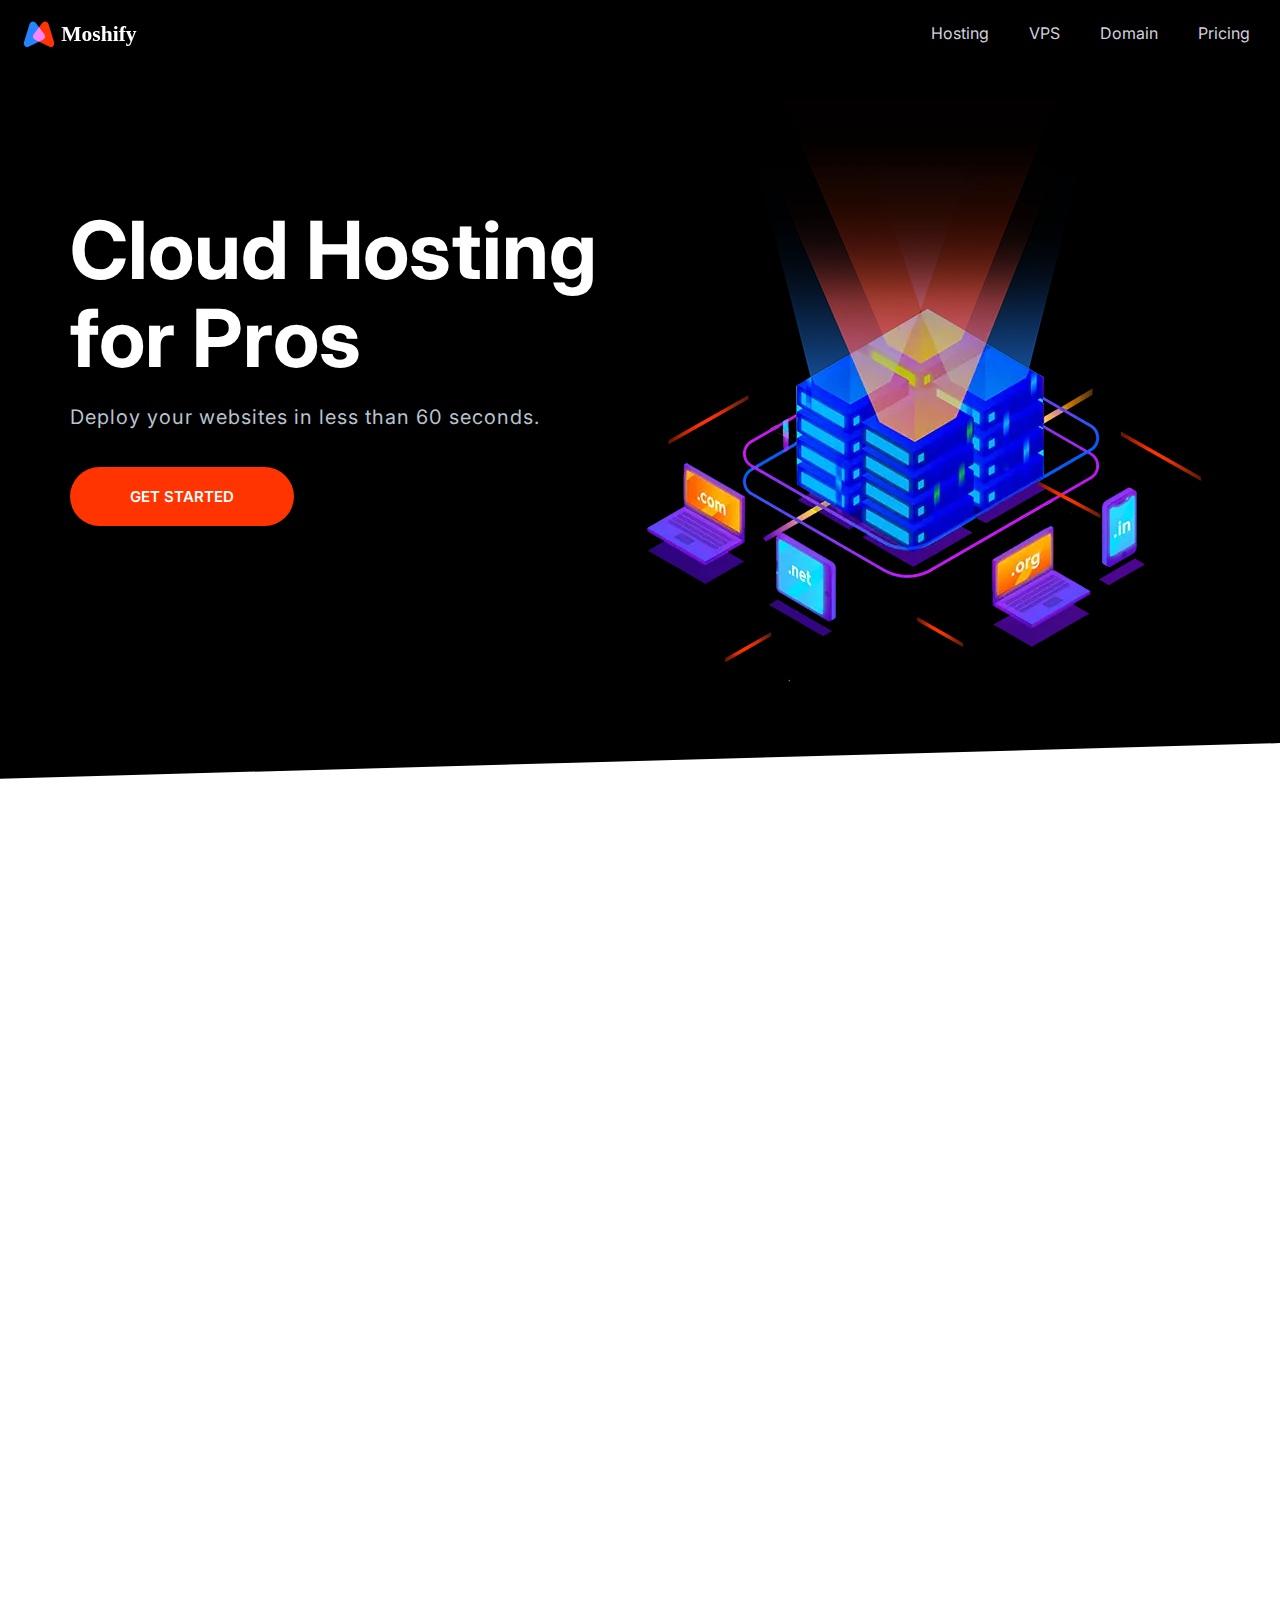
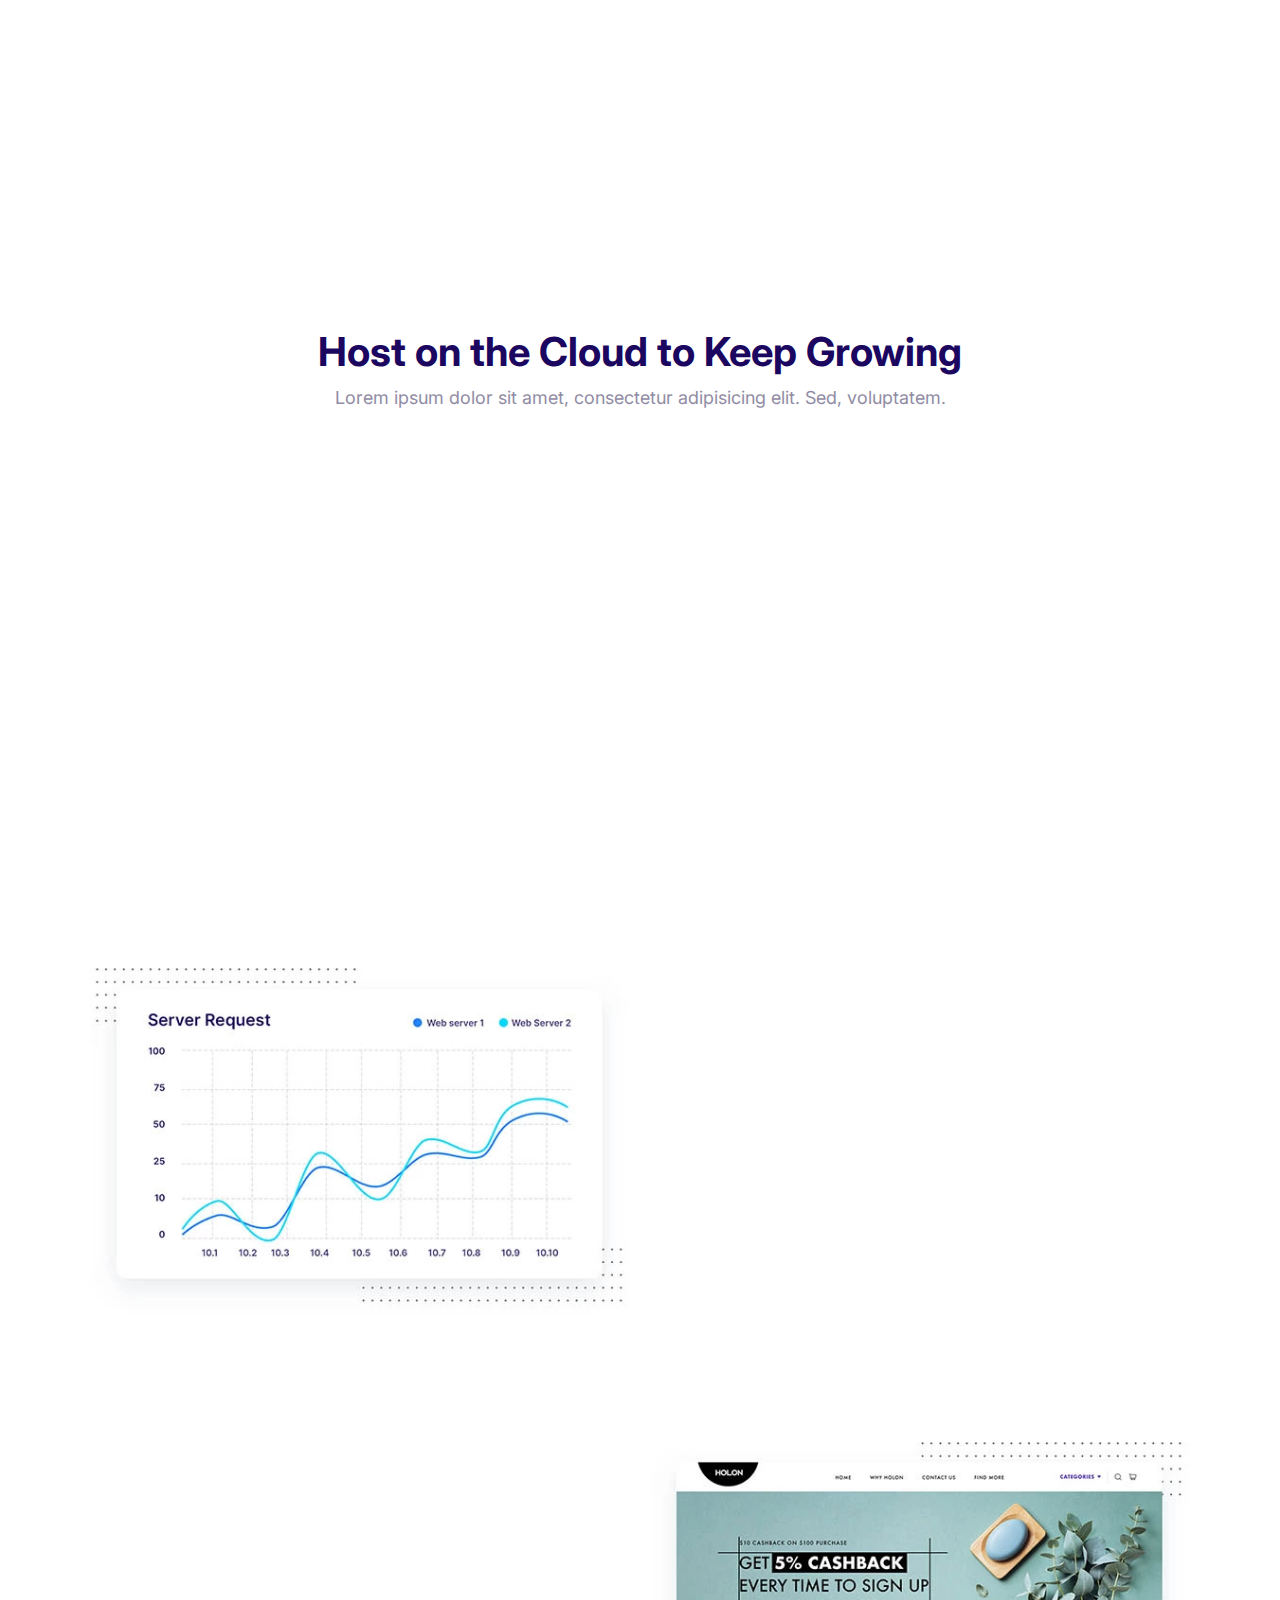
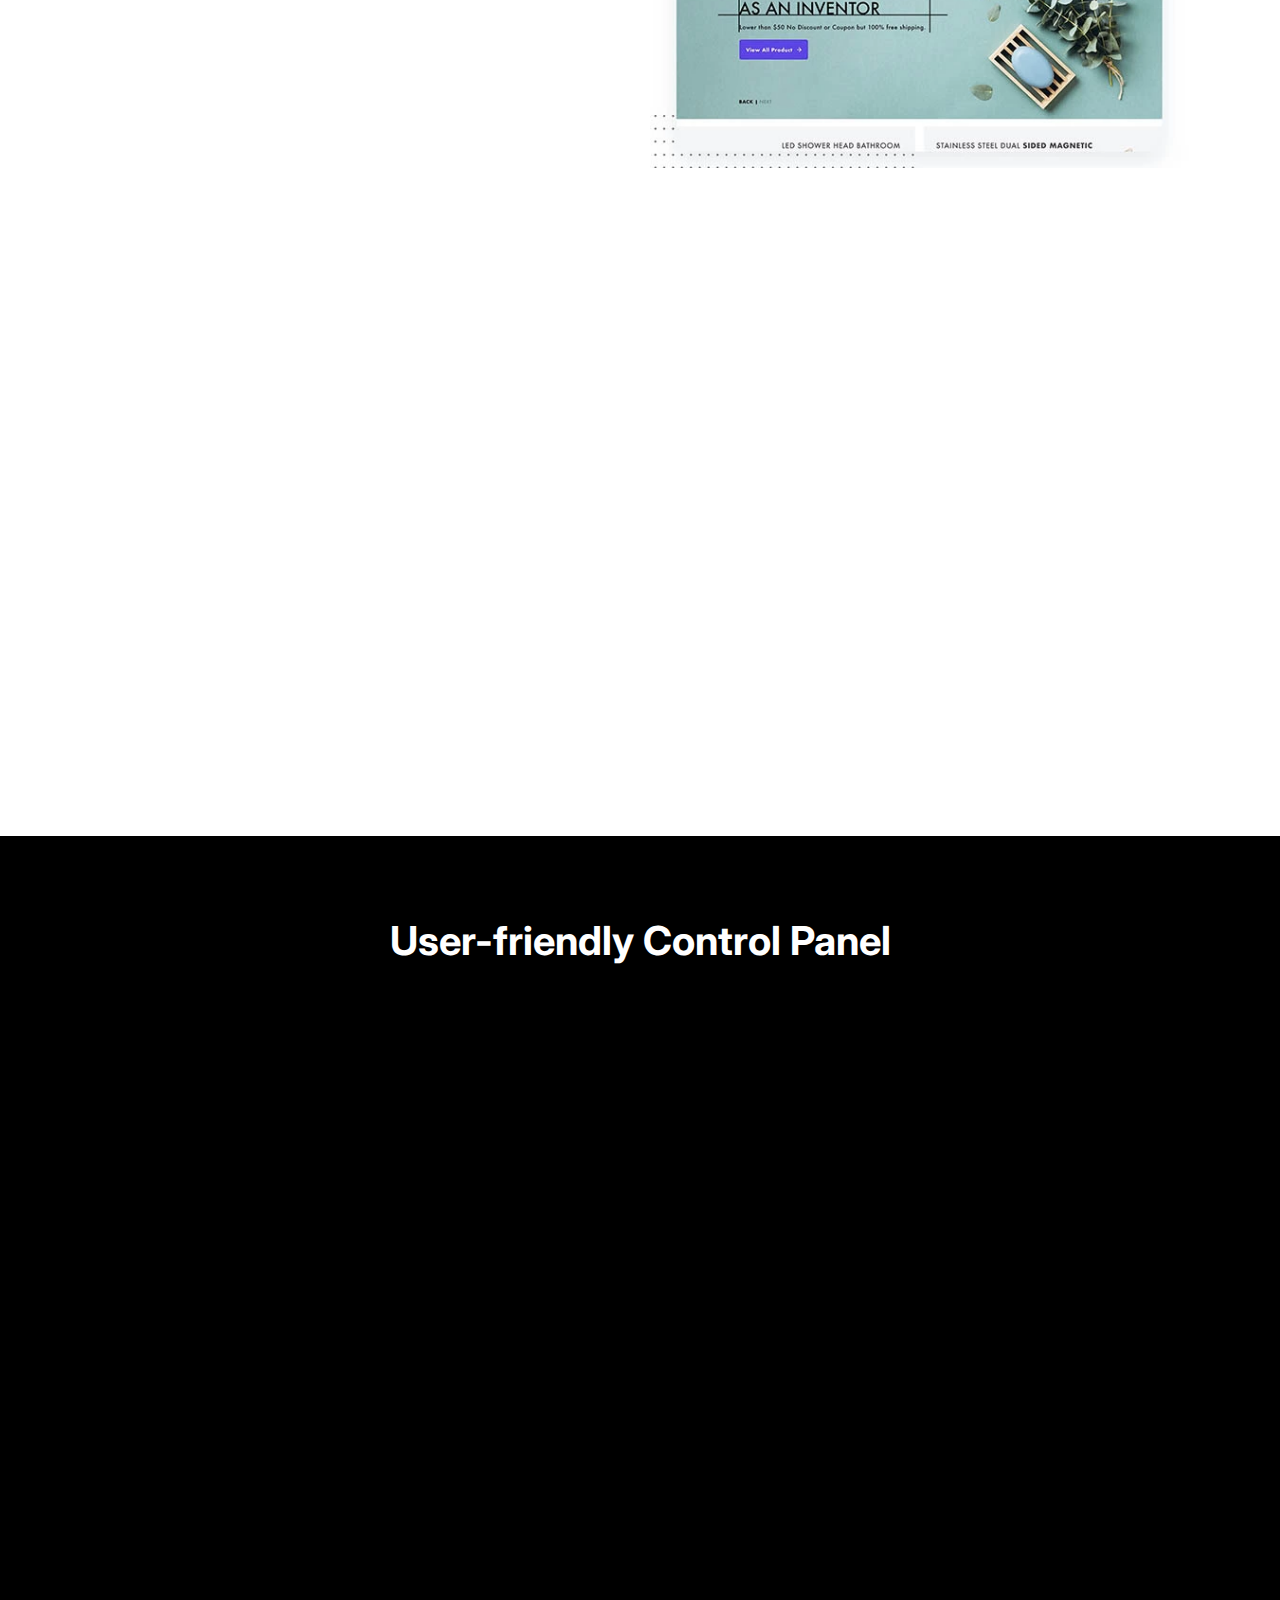
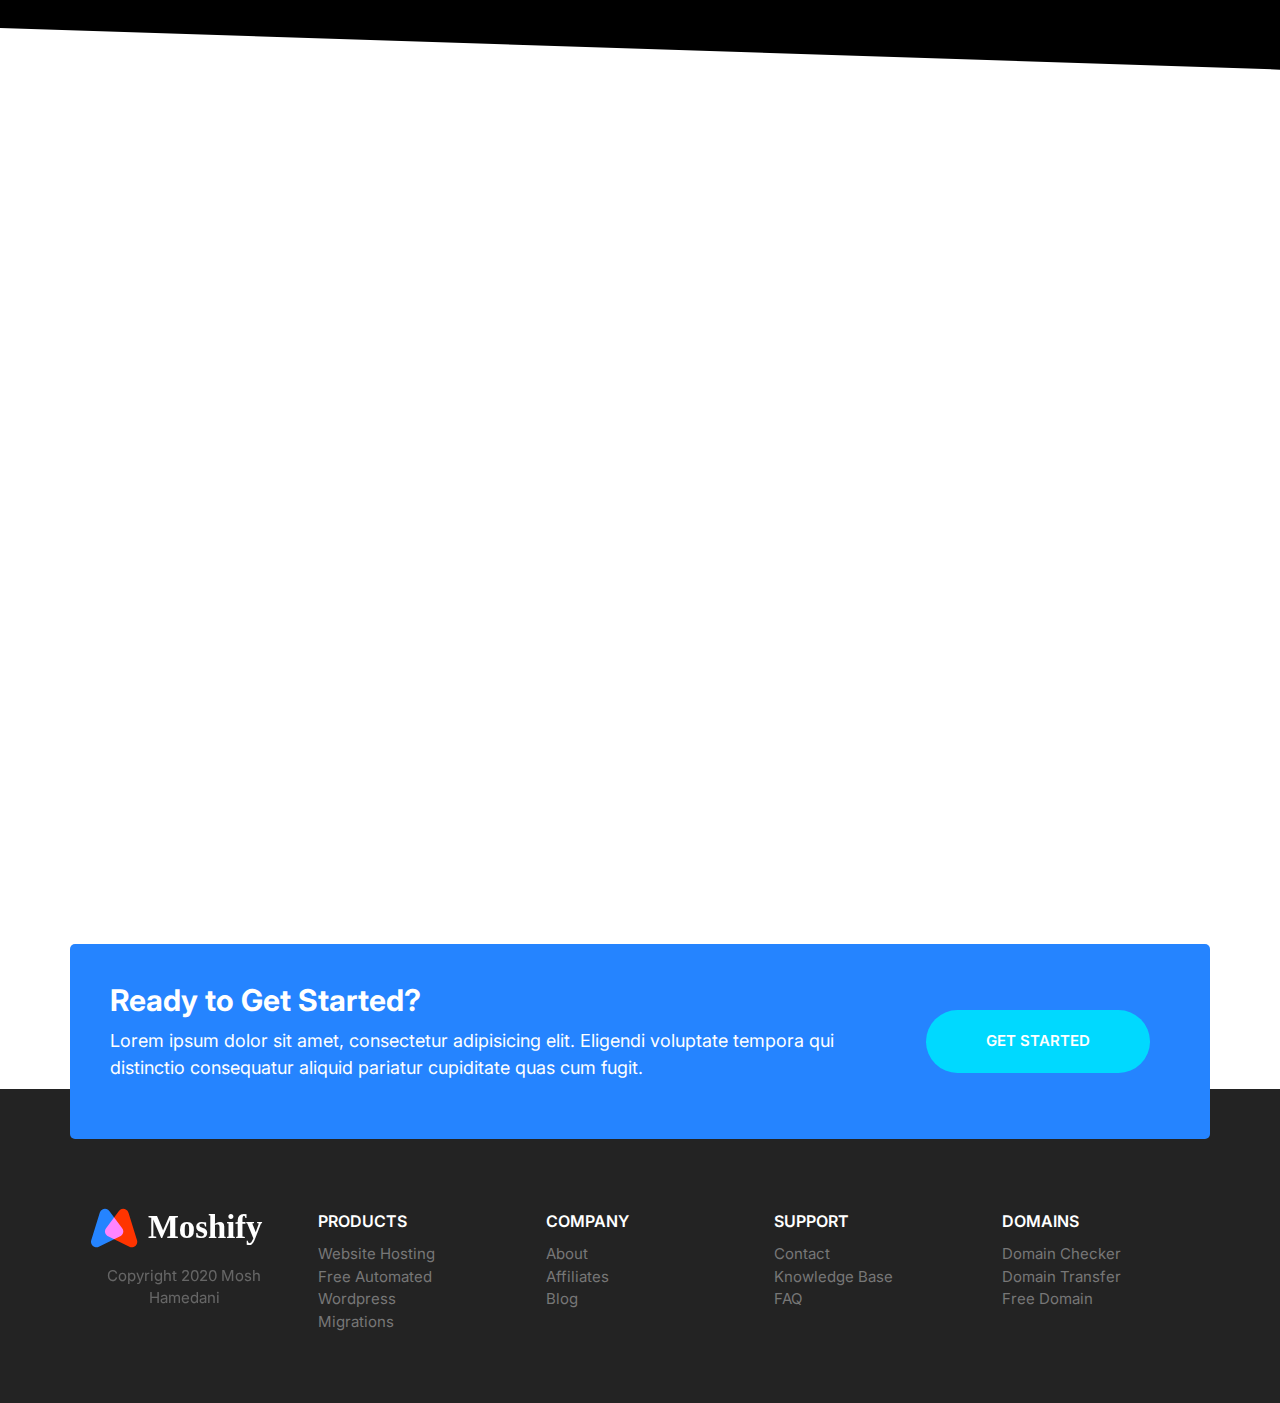
<file: index.html>
<!DOCTYPE html>
<html lang="en">
  <head>
    <meta charset="UTF-8" />
    <meta name="viewport" content="width=device-width, initial-scale=1.0" />
    <meta
      name="description"
      content="Deploy your websites in less than 60 seconds."
    />
    <meta
      property="og:title"
      content="Moshify - Deploy your websites in less than 60 seconds."
    />
    <meta
      property="og:description"
      content="Moshify is an imginary cloud hosting company. It's designed to teach people how to build modern websites using HTML5 and CSS3. To learn how to build this website from scratch, get the Ultimate HTML and CSS course on codewithmosh.com."
    />
    <meta property="og:type" content="website" />
    <meta property="og:image" content="http://moshified.com/moshify.jpg" />
    <meta property="og:url" content="http://moshified.com" />
    <title>Moshify - Go Online for Just $9</title>
    <link rel="icon" href="images/favicon-sm.png" />
    <link rel="apple-touch-icon" sizes="72x72" href="images/favicon-md.png" />
    <link rel="apple-touch-icon" sizes="144x144" href="images/favicon-lg.png" />
    <link rel="preconnect" href="https://fonts.gstatic.com" />
    <link
      href="https://fonts.googleapis.com/css2?family=Inter:wght@400;600;700&display=swap"
      rel="stylesheet"
    />
    <link rel="stylesheet" href="css/styles.css" />
    <link rel="stylesheet" href="https://unpkg.com/aos@next/dist/aos.css" />
  </head>
  <body>
    <header>
      <nav class="nav collapsible">
        <a aria-label="Moshify" class="nav__brand" href="/"
          ><img src="images/logo.svg" alt=""
        /></a>
        <svg class="icon icon--white nav__toggler">
          <use href="images/sprite.svg#menu"></use>
        </svg>
        <ul class="list nav__list collapsible__content">
          <li class="nav__item">
            <a target="_blank" href="https://codewithmosh.com">Hosting</a>
          </li>
          <li class="nav__item">
            <a target="_blank" href="https://codewithmosh.com">VPS</a>
          </li>
          <li class="nav__item">
            <a target="_blank" href="https://codewithmosh.com">Domain</a>
          </li>
          <li class="nav__item">
            <a target="_blank" href="https://codewithmosh.com">Pricing</a>
          </li>
        </ul>
      </nav>
    </header>
    <section class="block block--dark block--skewed-left hero">
      <div class="container grid grid--1x2">
        <header class="block__header hero__content">
          <h1 data-aos="zoom-in-up" class="block__heading">
            Cloud Hosting for Pros
          </h1>
          <p class="hero__tagline">
            Deploy your websites in less than 60 seconds.
          </p>
          <a
            target="_blank"
            href="https://codewithmosh.com"
            class="btn btn--accent btn--stretched"
            >Get Started</a
          >
        </header>
        <picture data-aos="zoom-in">
          <source
            type="image/webp"
            srcset="images/banner.webp 1x, images/banner@2x.webp 2x"
          />
          <source
            type="image/png"
            srcset="images/banner.png 1x, images/banner@2x.png 2x"
          />
          <img class="hero__image" src="images/banner.png" alt="" />
        </picture>
      </div>
    </section>
    <section data-aos="zoom-in-up" class="block container block-domain">
      <header class="block__header">
        <h2>Starting at $10 per month</h2>
        <p>
          Lorem ipsum dolor sit amet consectetur adipisicing elit. Deleniti,
          exercitationem?
        </p>
      </header>
      <div class="input-group">
        <input
          aria-label="Domain"
          type="text"
          class="input"
          placeholder="Enter domain name here..."
        />
        <button class="btn btn--accent">
          <svg class="icon icon--white">
            <use href="images/sprite.svg#search"></use></svg
          >Search
        </button>
      </div>
      <ul class="list block-domain__prices">
        <li><span class="badge badge--secondary">.com $9</span></li>
        <li>.sg $10</li>
        <li>.space $11</li>
        <li>.info $14</li>
        <li>.net $10</li>
        <li>.xyz $10</li>
      </ul>
    </section>
    <section data-aos="fade-up" class="block container block-plans">
      <div class="grid grid--1x3">
        <div class="plan">
          <div class="card card--secondary">
            <header class="card__header">
              <h3 class="plan__name">Entry</h3>
              <span class="plan__price">$14</span>
              <span class="plan__billing-cycle">/month</span>
              <span class="badge badge--secondary badge--small">10% OFF</span>
              <span class="plan__description">Easy start on the cloud</span>
            </header>
            <div class="card__body">
              <ul class="list list--tick">
                <li class="list__item">Unlimited Websites</li>
                <li class="list__item">Unlimited Bandwidth</li>
                <li class="list__item">100 GB SSD Sotrage</li>
                <li class="list__item">3 GB RAM</li>
              </ul>
              <button class="btn btn--outline btn--block">Buy Now</button>
            </div>
          </div>
        </div>
        <div class="plan plan--popular">
          <div class="card card--primary">
            <header class="card__header">
              <h3 class="plan__name">Entry</h3>
              <span class="plan__price">$14</span>
              <span class="plan__billing-cycle">/month</span>
              <span class="badge badge--primary badge--small">10% OFF</span>
              <span class="plan__description">Easy start on the cloud</span>
            </header>
            <div class="card__body">
              <ul class="list list--tick">
                <li class="list__item">Unlimited Websites</li>
                <li class="list__item">Unlimited Bandwidth</li>
                <li class="list__item">100 GB SSD Sotrage</li>
                <li class="list__item">3 GB RAM</li>
              </ul>
              <button class="btn btn--outline btn--block">Buy Now</button>
            </div>
          </div>
        </div>
        <div class="plan">
          <div class="card card--secondary">
            <header class="card__header">
              <h3 class="plan__name">Entry</h3>
              <span class="plan__price">$14</span>
              <span class="plan__billing-cycle">/month</span>
              <span class="badge badge--secondary badge--small">10% OFF</span>
              <span class="plan__description">Easy start on the cloud</span>
            </header>
            <div class="card__body">
              <ul class="list list--tick">
                <li class="list__item">Unlimited Websites</li>
                <li class="list__item">Unlimited Bandwidth</li>
                <li class="list__item">100 GB SSD Sotrage</li>
                <li class="list__item">3 GB RAM</li>
              </ul>
              <button class="btn btn--outline btn--block">Buy Now</button>
            </div>
          </div>
        </div>
      </div>
    </section>
    <section class="block container">
      <header class="block__header">
        <h2>Host on the Cloud to Keep Growing</h2>
        <p>
          Lorem ipsum dolor sit amet, consectetur adipisicing elit. Sed,
          voluptatem.
        </p>
      </header>
      <article class="grid grid--1x2 feature">
        <div class="feature__content" data-aos="zoom-in-up">
          <span class="icon-container">
            <svg class="icon icon--primary">
              <use href="images/sprite.svg#easy"></use>
            </svg>
          </span>
          <h3 class="feature__heading">Super Easy to Use</h3>
          <p>
            Lorem ipsum dolor sit amet consectetur adipisicing elit. Quam
            obcaecati vel ad unde est illo at. Labore excepturi officia dolores!
          </p>
          <a href="https://codewithmosh.com" target="_blank" class="link-arrow"
            >Learn More</a
          >
        </div>
        <picture data-aos="zoom-in-up">
          <source
            type="image/webp"
            srcset="images/easy.webp 1x, images/easy@2x.webp 2x"
          />
          <source
            type="image/jpg"
            srcset="images/easy.jpg 1x, images/easy@2x.jpg 2x"
          />
          <img class="feature__image" src="images/easy@2x.jpg" alt="" />
        </picture>
      </article>
      <article class="grid grid--1x2 feature">
        <div class="feature__content" data-aos="fade-up">
          <span class="icon-container">
            <svg class="icon icon--primary">
              <use href="images/sprite.svg#computer"></use>
            </svg>
          </span>
          <h3 class="feature__heading">Simply Fast Websites</h3>
          <p>
            Lorem ipsum dolor sit amet consectetur adipisicing elit. Quam
            obcaecati vel ad unde est illo at. Labore excepturi officia dolores!
          </p>
          <a href="https://codewithmosh.com" target="_blank" class="link-arrow"
            >Learn More</a
          >
        </div>
        <picture>
          <source
            type="image/webp"
            srcset="images/fast.webp 1x, images/fast@2x.webp 2x"
          />
          <source
            type="image/jpg"
            srcset="images/fast.jpg 1x, images/fast@2x.jpg 2x"
          />
          <img class="feature__image" src="images/fast@2x.jpg" alt="" />
        </picture>
      </article>
      <article class="grid grid--1x2 feature">
        <div class="feature__content" data-aos="fade-up">
          <span class="icon-container">
            <svg class="icon icon--primary">
              <use href="images/sprite.svg#wordpress"></use>
            </svg>
          </span>
          <h3 class="feature__heading">Wordpress Made Easy</h3>
          <p>
            Lorem ipsum dolor sit amet consectetur adipisicing elit. Quam
            obcaecati vel ad unde est illo at. Labore excepturi officia dolores!
          </p>
          <a href="https://codewithmosh.com" target="_blank" class="link-arrow"
            >Learn More</a
          >
        </div>
        <picture>
          <source
            type="image/webp"
            srcset="images/wordpress.webp 1x, images/wordpress@2x.webp 2x"
          />
          <source
            type="image/jpg"
            srcset="images/wordpress.jpg 1x, images/wordpress@2x.jpg 2x"
          />
          <img class="feature__image" src="images/wordpress@2x.jpg" alt="" />
        </picture>
      </article>
      <article class="grid grid--1x2 feature">
        <div class="feature__content" data-aos="fade-up">
          <span class="icon-container">
            <svg class="icon icon--primary">
              <use href="images/sprite.svg#clock"></use>
            </svg>
          </span>
          <h3 class="feature__heading">24/7 Expert Support</h3>
          <p>
            Lorem ipsum dolor sit amet consectetur adipisicing elit. Quam
            obcaecati vel ad unde est illo at. Labore excepturi officia dolores!
          </p>
          <a href="https://codewithmosh.com" target="_blank" class="link-arrow"
            >Learn More</a
          >
        </div>
        <picture data-aos="zoom-in-up">
          <source
            type="image/webp"
            srcset="images/support.webp 1x, images/support@2x.webp 2x"
          />
          <source
            type="image/jpg"
            srcset="images/support.jpg 1x, images/support@2x.jpg 2x"
          />
          <img class="feature__image" src="images/support@2x.jpg" alt="" />
        </picture>
      </article>
    </section>
    <section class="block block--dark block--skewed-right block-showcase">
      <header class="block__header">
        <h2>User-friendly Control Panel</h2>
      </header>
      <div class="container grid grid--1x2">
        <picture data-aos="fade-right" class="block-showcase__image">
          <source
            type="image/webp"
            srcset="images/ipad.webp 1x, images/ipad@2x.webp 2x"
          />
          <source
            type="image/png"
            srcset="images/ipad.png 1x, images/ipad@2x.png 2x"
          />
          <img src="images/ipad.png" alt="" />
        </picture>
        <ul class="list" data-aos="fade-up">
          <li>
            <div class="media">
              <div class="media__image">
                <svg class="icon icon--primary">
                  <use href="images/sprite.svg#snap"></use>
                </svg>
              </div>
              <div class="media__body">
                <h3 class="media__title">Easy Start & Managed Updates</h3>
                <p>
                  Lorem ipsum dolor sit amet consectetur adipisicing elit.
                  Veniam quisquam, ex nostrum vero voluptates dicta excepturi
                  vel perspiciatis consequuntur ab.
                </p>
              </div>
            </div>
          </li>
          <li>
            <div class="media">
              <div class="media__image">
                <svg class="icon icon--primary">
                  <use href="images/sprite.svg#growth"></use>
                </svg>
              </div>
              <div class="media__body">
                <h3 class="media__title">Staging, GIT & WP-CLI</h3>
                <p>
                  Lorem ipsum dolor sit amet consectetur adipisicing elit.
                  Veniam quisquam, ex nostrum vero voluptates dicta excepturi
                  vel perspiciatis consequuntur ab.
                </p>
              </div>
            </div>
          </li>
          <li>
            <div class="media">
              <div class="media__image">
                <svg class="icon icon--primary">
                  <use href="images/sprite.svg#wordpress"></use>
                </svg>
              </div>
              <div class="media__body">
                <h3 class="media__title">Dynamic Caching & More</h3>
                <p>
                  Lorem ipsum dolor sit amet consectetur adipisicing elit.
                  Veniam quisquam, ex nostrum vero voluptates dicta excepturi
                  vel perspiciatis consequuntur ab.
                </p>
              </div>
            </div>
          </li>
        </ul>
      </div>
    </section>
    <section class="block" data-aos="zoom-in">
      <header class="block__header">
        <h2>What our Customers are Saying</h2>
        <p>
          Lorem ipsum dolor sit amet, consectetur adipisicing elit. Aut, ipsam.
        </p>
      </header>
      <div class="container">
        <div class="card testimonial">
          <div class="grid grid--1x2">
            <div class="testimonial__image">
              <img
                src="images/testimonial.jpg"
                alt="A happy, smiling customer"
              />
              <span class="icon-container icon-container--accent">
                <svg class="icon icon--white icon--small">
                  <use href="images/sprite.svg#quotes"></use>
                </svg>
              </span>
            </div>
            <blockquote class="quote">
              <p class="quote__text">
                Lorem, ipsum dolor sit amet consectetur adipisicing elit.
                Incidunt optio officiis dolore earum error eaque perferendis
                laudantium sed praesentium dolorum.
              </p>
              <footer>
                <div class="media">
                  <div class="media__image">
                    <svg class="icon icon--primary quote__line">
                      <use href="images/sprite.svg#line"></use>
                    </svg>
                  </div>
                  <div class="media__body">
                    <h3 class="media__title quote__author">John Smith</h3>
                    <p class="quote__organization">ABC Company</p>
                  </div>
                </div>
              </footer>
            </blockquote>
          </div>
        </div>
      </div>
    </section>
    <div class="container">
      <div class="callout callout--primary callout-signup">
        <div class="grid grid--1x2">
          <div class="callout__content">
            <h2 class="callout__heading">Ready to Get Started?</h2>
            <p>
              Lorem ipsum dolor sit amet, consectetur adipisicing elit. Eligendi
              voluptate tempora qui distinctio consequatur aliquid pariatur
              cupiditate quas cum fugit.
            </p>
          </div>
          <a
            target="_blank"
            href="https://codewithmosh.com"
            class="btn btn--secondary btn--stretched"
            >Get Started</a
          >
        </div>
      </div>
    </div>

    <footer class="block block--dark footer">
      <div class="container grid footer__sections">
        <section class="collapsible collapsible--expanded footer__section">
          <div class="collapsible__header">
            <h2 class="collapsible__heading footer__heading">Products</h2>
            <svg class="icon icon--white collapsible__chevron">
              <use href="images/sprite.svg#chevron"></use>
            </svg>
          </div>
          <div class="collapsible__content">
            <ul class="list">
              <li><a href="#">Website Hosting</a></li>
              <li><a href="#">Free Automated Wordpress</a></li>
              <li><a href="#">Migrations</a></li>
            </ul>
          </div>
        </section>
        <section class="collapsible footer__section">
          <div class="collapsible__header">
            <h2 class="collapsible__heading footer__heading">Company</h2>
            <svg class="icon icon--white collapsible__chevron">
              <use href="images/sprite.svg#chevron"></use>
            </svg>
          </div>
          <div class="collapsible__content">
            <ul class="list">
              <li><a href="#">About</a></li>
              <li><a href="#">Affiliates</a></li>
              <li><a href="#">Blog</a></li>
            </ul>
          </div>
        </section>
        <section class="collapsible footer__section">
          <div class="collapsible__header">
            <h2 class="collapsible__heading footer__heading">Support</h2>
            <svg class="icon icon--white collapsible__chevron">
              <use href="images/sprite.svg#chevron"></use>
            </svg>
          </div>
          <div class="collapsible__content">
            <ul class="list">
              <li><a href="#">Contact</a></li>
              <li><a href="#">Knowledge Base</a></li>
              <li><a href="#">FAQ</a></li>
            </ul>
          </div>
        </section>
        <section class="collapsible footer__section">
          <div class="collapsible__header">
            <h2 class="collapsible__heading footer__heading">Domains</h2>
            <svg class="icon icon--white collapsible__chevron">
              <use href="images/sprite.svg#chevron"></use>
            </svg>
          </div>
          <div class="collapsible__content">
            <ul class="list">
              <li><a href="#">Domain Checker</a></li>
              <li><a href="#">Domain Transfer</a></li>
              <li><a href="#">Free Domain</a></li>
            </ul>
          </div>
        </section>
        <div class="footer__brand">
          <img src="images/logo.svg" alt="" />
          <p class="footer__copyright">Copyright 2020 Mosh Hamedani</p>
        </div>
      </div>
    </footer>
    <script src="js/main.js"></script>
    <script src="https://unpkg.com/aos@next/dist/aos.js"></script>
    <script>
      AOS.init();
    </script>
  </body>
</html>
</file>
<file: css/styles.css>
@import "./normalize.css";
:root {
  --color-primary: #2584ff;
  --color-secondary: #00d9ff;
  --color-accent: #ff3400;
  --color-headings: #1b0760;
  --color-body: #918ca4;
  --color-body-darker: #5c5577;
  --color-border: #ccc;
  --border-radius: 30px;
}

*, *::after, *::before {
  box-sizing: border-box;
}

/* Typography */

::selection {
  background: var(--color-primary);
  color: #fff;
}

html {
  font-size: 62.5%;
}

img {
  width: 100%;
}

body {
  font-family: Inter, Arial, Helvetica, sans-serif;
  font-size: 2rem;
  line-height: 1.5;
  color: var(--color-body);
}

h1, h2, h3 {
  color: var(--color-headings);
  margin-bottom: 1rem;
  line-height: 1.1;
}

h1 {
  font-size: 6rem;
}

h2 {
  font-size: 4rem;
}

h3 {
  font-size: 2.8rem;
  font-weight: 600;
  line-height: 1.3;
}

p {
  margin-top: 0;
}

@media screen and (min-width: 1024px) {
  body {
    font-size: 1.8rem;
  }
  h1 {
    font-size: 8rem;
  }
  h2 {
    font-size: 4rem;
  }
  h3 {
    font-size: 2.4rem;
  }
}

/* Links */

a {
  text-decoration: none;
}

.link-arrow {
  color: var(--color-accent);
  text-transform: uppercase;
  font-size: 2rem;
  font-weight: bold;
}

.link-arrow::after {
  content: "-->";
  margin-left: 5px;
  transition: margin 0.15s;
}

.link-arrow:hover::after {
  margin-left: 10px;
}

@media screen and (min-width: 1024px) {
  .link-arrow {
    font-size: 1.5rem;
  }
}

/* Badges */

.badge {
  border-radius: 20px;
  font-size: 2rem;
  font-weight: 600;
  padding: 0.5rem 2rem;
  white-space: nowrap;
}

.badge--primary {
  background: var(--color-primary);
  color: #fff;
}

.badge--secondary {
  background: var(--color-secondary);
  color: #fff;
}

.badge--small {
  font-size: 1.6rem;
  padding: 0.5rem 1.5rem;
}

@media screen and (min-width: 1024px) {
  .badge {
    font-size: 1.5rem;
  }
  .badge--small {
    font-size: 1.2rem;
  }
}

/* Lists */

.list {
  list-style: none;
  padding-left: 0;
}

.list--inline .list__item {
  display: inline-block;
  margin-right: 2rem;
}

.list--tick {
  list-style-image: url(../images/tick.svg);
  padding-left: 3rem;
  color: var(--color-headings);
}

.list--tick .list__item {
  padding-left: 0.5rem;
  margin-bottom: 1rem;
}

@media screen and (min-width: 1024px) {
  .list--tick .list__item {
    padding-left: 0;
  }
}

/* Icons */

.icon {
  width: 40px;
  height: 40px;
}

.icon--small {
  width: 30px;
  height: 30px;
}

.icon--primary {
  fill: var(--color-primary);
}

.icon--white {
  fill: #fff;
}

.icon-container {
  background: #f3f9fa;
  width: 64px;
  height: 64px;
  border-radius: 100%;
  display: inline-flex;
  justify-content: center;
  align-items: center;
}

.icon-container--accent {
  background: var(--color-accent);
}

/* Buttons */

.btn {
  border-radius: 40px;
  border: 0;
  cursor: pointer;
  font-size: 1.8rem;
  font-weight: 600;
  margin: 1rem 0;
  outline: 0;
  padding: 2rem 4vw;
  text-align: center;
  text-transform: uppercase;
  white-space: nowrap;
}

.btn .icon {
  width: 2rem;
  height: 2rem;
  margin-right: 1rem;
  vertical-align: middle;
}

.btn--primary {
  background: var(--color-primary);
  color: #fff;
}

.btn--primary:hover {
  background: #3a8ffd;
}

.btn--secondary {
  background: var(--color-secondary);
  color: #fff;
}

.btn--secondary:hover {
  background: #05cdf0;
}

.btn--accent {
  background: var(--color-accent);
  color: #fff;
}

.btn--accent:hover {
  background: #ec3000;
}

.btn--outline {
  background: #fff;
  color: var(--color-headings);
  border: 2px solid var(--color-headings);
}

.btn--outline:hover {
  background: var(--color-headings);
  color: #fff;
}

.btn--stretched {
  padding-left: 6rem;
  padding-right: 6rem;
}

.btn--block {
  width: 100%;
  display: inline-block;
}

@media screen and (min-width: 1024px) {
  .btn {
    font-size: 1.5rem;
  }
}

/* Inputs */

.input {
  border-radius: var(--border-radius);
  border: 1px solid var(--color-border);
  color: var(--color-headings);
  font-size: 2rem;
  outline: 0;
  padding: 1.5rem 3.5rem;
}

::placeholder {
  color: #cdcbd7;
}

.input-group {
  border: 1px solid var(--color-border);
  border-radius: var(--border-radius);
  display: flex;
}

.input-group .input {
  border: 0;
  flex-grow: 1;
  padding: 1.5rem 2rem;
  width: 0;
}

.input-group .btn {
  margin: 4px;
}

@media screen and (min-width: 1024px) {
  .input {
    font-size: 1.5rem;
  }
}

/* Cards */

.card {
  border-radius: 7px;
  box-shadow: 0 0 20px 10px #f3f3f3;
  overflow: hidden;
}

.card__header, .card__body {
  padding: 2rem 7%;
}

.card--primary .card__header {
  background: var(--color-primary);
  color: #fff;
}

.card--secondary .card__header {
  background: var(--color-secondary);
  color: #fff;
}

.card--primary .badge--primary {
  background: #126de4;
}

.card--secondary .badge--secondary {
  background: #02cdf1;
}

/* Plans */

.plan {
  transition: transform 0.2s ease-out;
}

.plan__name {
  color: #fff;
  margin: 0;
  font-weight: 500;
  font-size: 2.4rem;
}

.plan__price {
  font-size: 5rem;
}

.plan__billing-cycle {
  font-size: 2rem;
  font-weight: 300;
  opacity: 0.8;
  margin-right: 1rem;
}

.plan__description {
  font-size: 2rem;
  font-weight: 300;
  letter-spacing: 1px;
  display: block;
}

.plan .list__item {
  margin-bottom: 2rem;
}

.plan--popular .card__header {
  position: relative;
}

.plan--popular .card__header::before {
  content: url(../images/popular.svg);
  width: 40px;
  display: inline-block;
  position: absolute;
  top: -6px;
  right: 5%;
}

.plan:hover {
  transform: scale(1.05);
}

.plan--popular:hover {
  transform: scale(1.15);
}

@media screen and (min-width: 1024px) {
  .plan--popular {
    transform: scale(1.1);
  }
  .plan__name {
    font-size: 1.4rem;
  }
  .plan__price {
    font-size: 5rem;
  }
  .plan__billing-cycle {
    font-size: 1.6rem;
  }
  .plan__description {
    font-size: 1.7rem;
  }
}

/* Media */

.media {
  display: flex;
  margin-bottom: 4rem;
}

.media__title {
  margin-top: 0;
}

.media__body {
  margin: 0 2rem;
}

.media__image {
  margin-top: 1rem;
}

/* Quotes */

.quote {
  font-size: 3rem;
  font-style: italic;
  color: var(--color-body-darker);
  line-height: 1.3;
}

.quote__text::before {
  content: open-quote;
}

.quote__text::after {
  content: close-quote;
}

.quote__author {
  font-size: 2rem;
  font-weight: 500;
  font-style: normal;
  margin-bottom: 0;
}

.quote__organization {
  color: var(--color-headings);
  opacity: 0.4;
  font-size: 1.5rem;
  font-style: normal;
}

.quote__line {
  position: relative;
  bottom: 10px;
}

@media screen and (min-width: 1024px) {
  .quote {
    font-size: 2rem;
  }
  .quote__author {
    font-size: 2.4rem;
  }
  .quote__organization {
    font-size: 1.6rem;
  }
}

/* Grids */

.grid {
  display: grid;
}

@media screen and (min-width: 768px) {
  .grid--1x2 {
    grid-template-columns: repeat(2, 1fr);
  }
}

@media screen and (min-width: 1024px) {
  .grid--1x3 {
    grid-template-columns: repeat(3, 1fr);
  }
}

/* Testimonials */

.testimonial {
  padding: 3rem;
}

.testimonial .quote {
  margin: 2rem 0;
  font-size: 110%;
}

.testimonial__image {
  position: relative;
  margin: 0 3rem;
}

.testimonial__image>.icon-container {
  position: absolute;
  top: 3rem;
  right: -32px;
}

@media screen and (min-width: 768px) {
  .testimonial__image {
    margin: 0;
  }
  .testimonial .quote {
    margin: 5rem 0 0 6rem;
    font-size: 120%;
    line-height: 1.5;
  }
}

/* Callouts */

.callout {
  padding: 4rem;
  border-radius: 5px;
}

.callout--primary {
  background: var(--color-primary);
  color: #fff;
}

.callout__heading {
  color: #fff;
  margin-top: 0;
  font-size: 3rem;
}

.callout .btn {
  justify-self: center;
  align-self: center;
}

.callout__content {
  text-align: center;
}

@media screen and (min-width: 768px) {
  .callout .grid--1x2 {
    grid-template-columns: 1fr auto;
  }
  .callout__content {
    text-align: left;
  }
  .callout .btn {
    justify-self: start;
    margin: 0 2rem;
  }
}

/* Collapsibles */

.collapsible__header {
  display: flex;
  justify-content: space-between;
}

.collapsible__heading {
  margin-top: 0;
  font-size: 3rem;
}

.collapsible__chevron {
  transform: rotate(-90deg);
  transition: transform 0.3s;
}

.collapsible__content {
  max-height: 0;
  overflow: hidden;
  opacity: 0;
  transition: all 0.3s;
}

.collapsible--expanded .collapsible__chevron {
  transform: rotate(0);
}

.collapsible--expanded .collapsible__content {
  max-height: 100%;
  opacity: 1;
}

/* Blocks */

.block {
  --padding-vertical: 5rem;
  padding: var(--padding-vertical) 2rem;
}

.block__header {
  text-align: center;
  margin-bottom: 4rem;
}

.block__heading {
  margin-top: 0;
}

.block--dark {
  background: #000;
  color: #7b858b;
}

.block--dark h1, .block--dark h2, .block--dark h3 {
  color: #fff;
}

.block--skewed-right {
  padding-bottom: calc(var(--padding-vertical) + 4rem);
  clip-path: polygon(0% 0%, 100% 0%, 100% 100%, 0% 95%);
}

.block--skewed-left {
  padding-bottom: calc(var(--padding-vertical) + 4rem);
  clip-path: polygon(0% 0%, 100% 0%, 100% 95%, 0% 100%);
}

.container {
  max-width: 1140px;
  margin: 0 auto;
}

/* Navigation Bar */

.nav {
  background: #000;
  display: flex;
  justify-content: space-between;
  flex-wrap: wrap;
  padding: 1rem;
  align-items: center;
}

.nav__list {
  width: 100%;
  margin: 0;
}

.nav__item {
  padding: 0.5rem 2rem;
  border-bottom: 1px solid #222;
}

.nav__item:last-of-type {
  border-bottom: none;
}

.nav__item>a {
  color: #d2d0db;
  transition: color 0.3s;
}

.nav__item>a:hover {
  color: #fff;
}

.nav__toggler {
  opacity: 0.5;
  transition: box-shadow 0.15s;
  cursor: pointer;
}

.nav.collapsible--expanded .nav__toggler {
  opacity: 1;
  box-shadow: 0 0 0 3px #666;
  border-radius: 5px;
}

.nav__brand {
  transform: translateY(5px);
  width: 150px;
}

@media screen and (min-width: 768px) {
  .nav__toggler {
    display: none;
  }
  .nav__list {
    width: auto;
    display: flex;
    font-size: 1.6rem;
    max-height: 100%;
    opacity: 1;
  }
  .nav__item {
    border: 0;
  }
}

/* Hero */

.hero__tagline {
  font-size: 2rem;
  color: #b9c3cf;
  letter-spacing: 1px;
  margin: 2rem 0 5rem;
}

@media screen and (min-width: 768px) {
  .hero__content {
    text-align: left;
    align-self: center;
  }
}

@media screen and (min-width: 1024px) {
  .hero {
    padding-top: 0;
  }
}

/* Domain Block */

.block-domain .input-group {
  box-shadow: 0 0 30px 20px #e6ebee;
  border: 0;
  margin: 4rem auto;
  max-width: 670px;
}

.block-domain__prices {
  color: var(--color-headings);
  display: grid;
  grid-template-columns: repeat(2, 1fr);
  grid-template-rows: repeat(2, 6rem);
  font-size: 2rem;
  font-weight: 600;
  justify-items: center;
  max-width: 700px;
  margin: 0 auto;
}

@media screen and (min-width: 768px) {
  .block-domain__prices {
    grid-template-columns: repeat(auto-fit, minmax(10rem, 1fr));
  }
}

/* Plans Block */

.block-plans .grid {
  gap: 8rem 4rem;
}

.block-plans .card {
  max-width: 500px;
  margin: 0 auto;
}

/* Features */

.feature {
  gap: 4rem 2rem;
  margin: 12rem 0;
}

.feature:first-of-type {
  margin-top: 6rem;
}

.feature__heading {
  margin: 1rem 0;
}

@media screen and (min-width: 768px) {
  .feature:nth-of-type(even) .feature__content {
    order: 2;
  }
}

/* Showcase Block */

@media screen and (min-width: 768px) {
  .block-showcase .grid {
    grid-template-columns: 50% 50%;
  }
  .block-showcase__image {
    justify-self: end;
  }
  .block-showcase__image>img {
    width: auto;
    max-width: 700px;
  }
}

/* Footer */

.footer {
  background: #232323;
  padding-top: 10rem;
}

.footer a {
  color: #777;
  transition: color 0.3s;
}

.footer a:hover {
  color: #fff;
}

.footer__section {
  padding: 2rem;
  border-bottom: 1px solid #393939;
}

.footer__section .list {
  margin: 0;
}

.footer__heading {
  text-transform: uppercase;
  font-weight: 600;
  font-size: 2.5rem;
  line-height: 1.5;
}

.footer__brand {
  margin-top: 5rem;
  text-align: center;
}

.footer__brand img {
  max-width: 230px;
}

.footer__copyright {
  font-size: 2.1rem;
  color: #fff;
  opacity: 0.3;
}

@media screen and (min-width: 768px) {
  .footer {
    font-size: 1.5rem;
  }
  .footer__sections {
    grid-template-columns: repeat(auto-fit, minmax(10rem, 1fr));
  }
  .footer .collapsible__chevron {
    display: none;
  }
  .footer .collapsible__content {
    opacity: 1;
    max-height: 100%;
  }
  .footer__brand {
    order: -1;
    margin-top: 1rem;
  }
  .footer__copyright {
    font-size: 1.5rem;
  }
  .footer__section {
    border: 0;
  }
  .footer__heading {
    font-size: 1.6rem;
  }
}

/* Sign-up Callout */

.callout-signup {
  transform: translateY(5rem);
}
</file>
